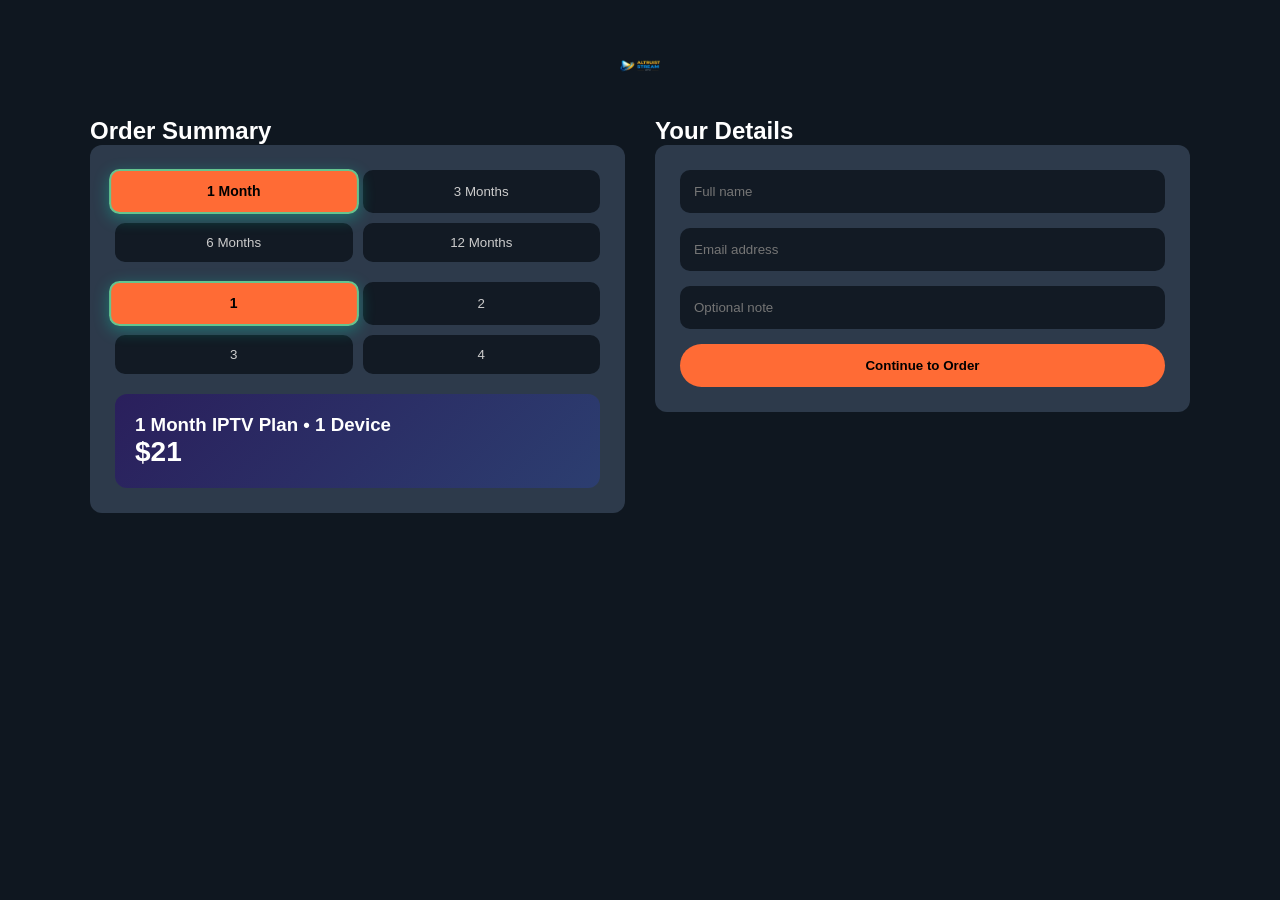
<file: order.html>
<!DOCTYPE html>
<html lang="en">
<head>
<meta charset="UTF-8">
<meta name="viewport" content="width=device-width, initial-scale=1.0">
<title>Order Page</title>

<style>
    .plan-options button.active,
.connections button.active {
    background: linear-gradient(90deg, #ff6b35, #ff6b35);
    color: #000;
    font-weight: 700;
    transform: scale(1.05);
    box-shadow: 0 4px 15px rgba(0, 255, 204, 0.3);
    border: 2px solid rgba(0, 255, 204, 0.6);
}

/* hover effect for non-selected */
.plan-options button:hover,
.connections button:hover {
    transform: translateY(-2px);
    transition: 0.2s ease;
}
* {
    margin: 0;
    padding: 0;
    box-sizing: border-box;
    font-family: Arial, sans-serif;
}

body {
    background: #0f1720;
    color: #fff;
    padding: 40px 20px;
}

.logo {
    text-align: center;
    margin-bottom: 20px;
}
.logo img {
    width: 80px;
}

.container {
    display: grid;
    grid-template-columns: 1fr 1fr;
    gap: 30px;
    max-width: 1100px;
    margin: auto;
}

.card {
    background: #2d3a4b;
    padding: 25px;
    border-radius: 12px;
}

.plan-options,
.connections {
    display: grid;
    grid-template-columns: repeat(2, 1fr);
    gap: 10px;
    margin-bottom: 20px;
}

.plan-options button,
.connections button {
    background: #121a24;
    border: none;
    padding: 12px;
    border-radius: 10px;
    color: #ccc;
    cursor: pointer;
}

.active {
    background: linear-gradient(90deg, #7b2ff7, #f107a3);
    color: #fff;
}

.summary-box {
    background: linear-gradient(135deg, #2a1f5c, #2c3e70);
    padding: 20px;
    border-radius: 12px;
}

.price {
    font-size: 28px;
    font-weight: bold;
}

form input {
    width: 100%;
    padding: 14px;
    margin-bottom: 15px;
    border-radius: 10px;
    border: none;
    background: #121a24;
    color: #fff;
}

form button {
    width: 100%;
    background: linear-gradient(90deg, #ff6b35, #ff6b35);
    border: none;
    color: #000;
    padding: 14px;
    border-radius: 30px;
    font-weight: 700;
    cursor: pointer;
}
</style>
</head>

<body>

<div class="logo">
  <a href="index.html"><img src="image/logo.png"></a>
</div>

<div class="container">

<div>
<h2>Order Summary</h2>

<div class="card">
<div class="plan-options">
<button data-plan="1month">1 Month</button>
<button data-plan="3months">3 Months</button>
<button data-plan="6months">6 Months</button>
<button data-plan="12months">12 Months</button>
</div>

<div class="connections">
<button data-device="1">1</button>
<button data-device="2">2</button>
<button data-device="3">3</button>
<button data-device="4">4</button>
</div>

<div class="summary-box">
<h3 id="plan-title"></h3>
<p class="price" id="plan-price"></p>
</div>
</div>
</div>

<div>
<h2>Your Details</h2>

<div class="card">
<form id="orderForm">

<input type="hidden" name="plan" id="form-plan">
<input type="hidden" name="device" id="form-device">
<input type="hidden" name="price" id="form-price">

<input type="text" name="name" placeholder="Full name" required>
<input type="email" name="email" placeholder="Email address" required>
<input type="text" name="message" placeholder="Optional note">

<button type="submit">Continue to Order</button>

</form>
</div>
</div>

</div>

<!-- POPUP -->
<div id="successPopup" style="display:none; position:fixed; top:50%; left:50%; transform:translate(-50%,-50%); background:#1b2430; padding:25px; border-radius:12px; text-align:center;">
<h3>✅ Order Sent</h3>
<p>We’ll contact you shortly.</p>
</div>

<script>
const params = new URLSearchParams(window.location.search);

let selectedPlan = params.get("plan") || "1month";
let selectedDevice = params.get("device") || "1";

/* ========= PRICE MATRIX ========= */
const pricing = {
"1": { "1month": 21, "3months": 40, "6months": 65, "12months": 95 },
"2": { "1month": 36, "3months": 72, "6months": 110, "12months": 140 },
"3": { "1month": 49, "3months": 99, "6months": 150, "12months": 180 },
"4": { "1month": 64, "3months": 125, "6months": 190, "12months": 260 }
};

const planMap = {
"1month": "1 Month",
"3months": "3 Months",
"6months": "6 Months",
"12months": "12 Months"
};

const title = document.getElementById("plan-title");
const priceBox = document.getElementById("plan-price");

/* ========= UPDATE UI ========= */
function updateUI() {
const price = pricing[selectedDevice][selectedPlan];

title.innerText = `${planMap[selectedPlan]} IPTV Plan • ${selectedDevice} Device`;
priceBox.innerHTML = `$${price}`;

document.getElementById("form-plan").value = planMap[selectedPlan];
document.getElementById("form-device").value = selectedDevice + " Device";
document.getElementById("form-price").value = "$" + price;

document.querySelectorAll(".plan-options button").forEach(btn => {
btn.classList.remove("active");
if (btn.dataset.plan === selectedPlan) btn.classList.add("active");
});

document.querySelectorAll(".connections button").forEach(btn => {
btn.classList.remove("active");
if (btn.dataset.device === selectedDevice) btn.classList.add("active");
});
}

/* ========= CLICK EVENTS ========= */
document.querySelectorAll(".plan-options button").forEach(btn => {
btn.addEventListener("click", () => {
selectedPlan = btn.dataset.plan;
updateUI();
});
});

document.querySelectorAll(".connections button").forEach(btn => {
btn.addEventListener("click", () => {
selectedDevice = btn.dataset.device;
updateUI();
});
});

updateUI();

/* ========= FORM SUBMIT (FORMSPREE) ========= */
document.getElementById("orderForm").addEventListener("submit", function(e) {
e.preventDefault();

const form = this;

fetch("https://formspree.io/f/mbdqqjwn", {
method: "POST",
headers: {
"Content-Type": "application/json"
},
body: JSON.stringify({
name: form.name.value,
email: form.email.value,
message: form.message.value,
plan: document.getElementById("form-plan").value,
device: document.getElementById("form-device").value,
price: document.getElementById("form-price").value
})
})
.then(res => {
if (res.ok) {
document.getElementById("successPopup").style.display = "block";
form.reset();

setTimeout(() => {
document.getElementById("successPopup").style.display = "none";
}, 3000);
} else {
alert("Failed to send order. Try again.");
}
})
.catch(err => {
console.error(err);
alert("Network error.");
});
});
</script>
</body>
</html>
</file>
